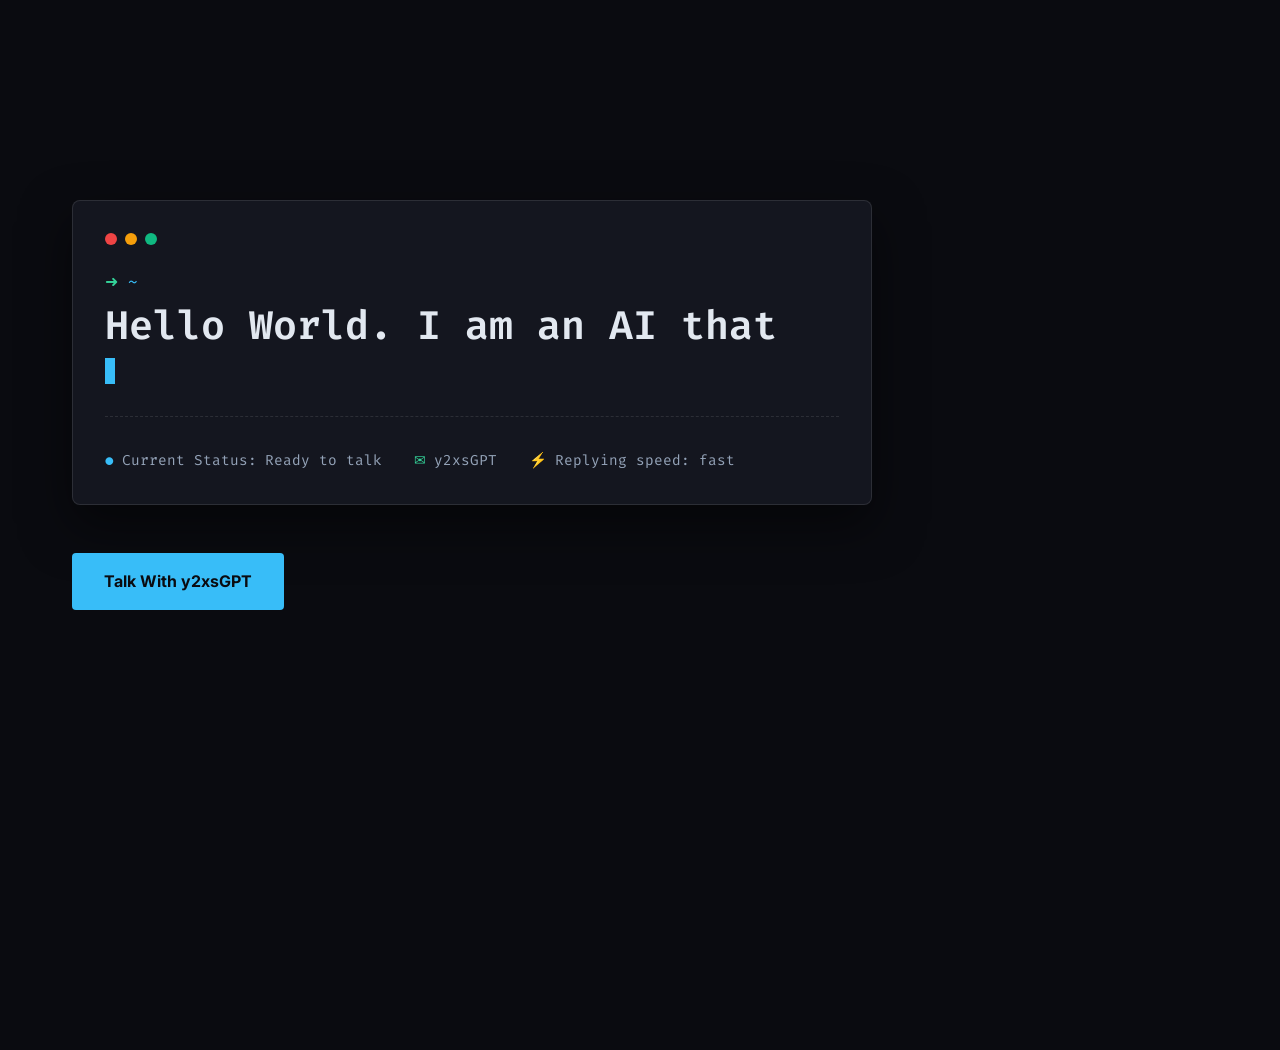
<file: Index.html>
<!DOCTYPE html>
<html lang="en">
<head>
    <meta charset="UTF-8">
    <meta name="viewport" content="width=device-width, initial-scale=1.0">
    <title>y2xsGPT</title>
    
    <link href="https://fonts.googleapis.com/css2?family=Fira+Code:wght@300;400;600&family=Inter:wght@400;600;800&display=swap" rel="stylesheet">

    <style>
        /* * CORE ARCHITECTURE (CSS Variables)
         * Easy theming and maintainability.
         */
        :root {
            --bg-core: #0a0b10;
            --bg-card: #14161f;
            --bg-highlight: #1c1f2b;
            
            --text-primary: #e2e8f0;
            --text-secondary: #94a3b8;
            --text-accent: #38bdf8; /* Cyan */
            --text-success: #34d399; /* Green */
            
            --font-main: 'Inter', sans-serif;
            --font-code: 'Fira Code', monospace;
            
            --easing: cubic-bezier(0.23, 1, 0.32, 1);
            --primary-neon: #00f3ff;   /* Cyan */
            --secondary-neon: #bc13fe;
        }

        /* RESET & BASE */
        * { box-sizing: border-box; margin: 0; padding: 0; }
        
        html { 
            scroll-behavior: smooth; 
            background-color: var(--bg-core);
            color: var(--text-primary);
        }

        body {
            font-family: var(--font-main);
            line-height: 1.6;
            overflow-x: hidden;
        }

        a { text-decoration: none; color: inherit; transition: color 0.2s; }
        ul { list-style: none; }
        button { cursor: pointer; border: none; background: none; font-family: inherit; }

        /* * UTILITIES
         * Performance optimized classes
         */
        .container {
            margin: 0 auto;
            padding: 0 2rem;
            max-width: 1200px;
        }

        .mono { font-family: var(--font-code); }
        .text-accent { color: var(--text-accent); }
        .text-success { color: var(--text-success); }

        /* * SECTION: HERO (Terminal Style)
         */
        .hero {
            min-height: 90vh;
            display: flex;
            flex-direction: column;
            justify-content: center;
            position: relative;
        }

        .terminal-window {
            background: var(--bg-card);
            border: 1px solid rgba(255,255,255,0.1);
            border-radius: 8px;
            padding: 2rem;
            box-shadow: 0 20px 50px rgba(0,0,0,0.5);
            max-width: 800px;
            width: 100%;
        }

        .terminal-header {
            display: flex;
            gap: 8px;
            margin-bottom: 1.5rem;
        }

        .dot { width: 12px; height: 12px; border-radius: 50%; }
        .red { background: #ef4444; }
        .yellow { background: #f59e0b; }
        .green { background: #10b981; }

        .typewriter-text {
            font-size: clamp(1.5rem, 4vw, 2.5rem);
            font-weight: 600;
            min-height: 3.2rem;
            display: block;
        }

        .cursor {
            display: inline-block;
            width: 10px;
            background-color: var(--text-accent);
            animation: blink 1s infinite;
        }

        @keyframes blink { 0%, 100% { opacity: 1; } 50% { opacity: 0; } }

        .status-bar {
            margin-top: 2rem;
            padding-top: 2rem;
            border-top: 1px dashed rgba(255,255,255,0.1);
            display: flex;
            gap: 2rem;
            flex-wrap: wrap;
        }

        .status-item {
            font-size: 0.9rem;
            color: var(--text-secondary);
            display: flex;
            align-items: center;
            gap: 0.5rem;
        }

        .hero-cta {
            margin-top: 3rem;
        }

        .btn-primary {
            background: var(--text-accent);
            color: var(--bg-core);
            padding: 1rem 2rem;
            font-weight: bold;
            border-radius: 4px;
            transition: transform 0.2s var(--easing);
            display: inline-block;
        }

        .btn-primary:hover {
            transform: scaleY(1.1);
            transform: rotate(30);
            background-color: white;
            box-shadow: 0 0 15px var(--primary-neon,);
        }

        /* * SECTION: PROJECT ENGINE (Grid & Filters)
         */
        #projects {
            padding: 5rem 0;
            scroll-padding-top: 150 px;
        }

        .filter-bar {
            display: flex;
            gap: 1rem;
            margin-bottom: 3rem;
            flex-wrap: wrap;
        }

        .filter-btn {
            padding: 0.5rem 1rem;
            border: 1px solid rgba(255,255,255,0.1);
            color: var(--text-secondary);
            border-radius: 20px;
            font-size: 0.85rem;
            transition: all 0.3s ease;
        }

        .filter-btn.active, .filter-btn:hover {
            background: rgba(56, 189, 248, 0.1);
            color: var(--text-accent);
            border-color: var(--text-accent);
        }

        .project-grid {
            display: grid;
            grid-template-columns: repeat(auto-fill, minmax(320px, 1fr));
            gap: 2rem;
        }

        /* CARD COMPONENT */
        .project-card {
            background: var(--bg-card);
            border: 1px solid rgba(255,255,255,0.05);
            border-radius: 8px;
            padding: 2rem;
            transition: transform 0.3s var(--easing), box-shadow 0.3s var(--easing);
            display: flex;
            flex-direction: column;
            position: relative;
            overflow: hidden;
        }

        /* Performance: Hardware Acceleration hint */
        .project-card:hover {
            transform: translateY(-5px);
            box-shadow: 0 10px 30px rgba(0,0,0,0.3);
            border-color: var(--text-accent);
        }

        .card-header {
            display: flex;
            justify-content: space-between;
            align-items: flex-start;
            margin-bottom: 1rem;
        }

        .folder-icon { width: 40px; height: 40px; color: var(--text-accent); }
        
        .card-links { display: flex; gap: 1rem; }
        .card-links a:hover { color: var(--text-accent); }

        .project-title {
            font-size: 1.5rem;
            font-weight: 600;
            margin-bottom: 0.5rem;
            color: var(--text-primary);
        }

        .project-desc {
            color: var(--text-secondary);
            font-size: 0.95rem;
            margin-bottom: 1.5rem;
            flex-grow: 1;
        }

        .tech-stack {
            display: flex;
            gap: 0.8rem;
            flex-wrap: wrap;
            font-size: 0.8rem;
            margin-bottom: 1.5rem;
        }

        .tech-tag {
            font-family: var(--font-code);
            color: var(--text-secondary);
        }

        .breakdown-btn {
            width: 100%;
            padding: 0.8rem;
            background: rgba(255,255,255,0.03);
            color: var(--text-primary);
            font-size: 0.9rem;
            border-radius: 4px;
            transition: background 0.2s;
        }

        .breakdown-btn:hover {
            background: rgba(255,255,255,0.08);
        }

        /* * COMPONENT: MODAL (Dialog)
         */
        dialog {
            background: var(--bg-highlight);
            color: var(--text-primary);
            border: 1px solid var(--text-accent);
            border-radius: 8px;
            padding: 2rem;
            max-width: 600px;
            width: 90%;
            margin: auto;
            box-shadow: 0 0 50px rgba(0,0,0,0.8);
        }

        dialog::backdrop {
            background: rgba(0,0,0,0.8);
            backdrop-filter: blur(4px);
        }

        .modal-grid {
            display: grid;
            gap: 1.5rem;
            margin-top: 1rem;
        }

        .modal-section h4 {
            color: var(--text-accent);
            font-family: var(--font-code);
            font-size: 0.9rem;
            margin-bottom: 0.5rem;
            text-transform: uppercase;
        }

        .code-snippet {
            background: #000;
            padding: 1rem;
            border-radius: 4px;
            font-family: var(--font-code);
            font-size: 0.85rem;
            color: var(--text-success);
            overflow-x: auto;
        }

        .close-modal {
            position: absolute;
            top: 1rem;
            right: 1rem;
            font-size: 1.5rem;
            color: var(--text-secondary);
        }

        /* TOAST NOTIFICATION */
        .toast {
            position: fixed;
            bottom: 2rem;
            right: 2rem;
            background: var(--text-accent);
            color: var(--bg-core);
            padding: 1rem 2rem;
            border-radius: 4px;
            font-weight: bold;
            opacity: 0;
            transform: translateY(20px);
            transition: all 0.3s ease;
            pointer-events: none;
        }
        .toast.show { opacity: 1; transform: translateY(0); }

        /* Responsive */
        @media (max-width: 768px) {
            .typewriter-text { font-size: 1.5rem; }
        }
    </style>
</head>
<body>

    <section class="container hero">
        <div class="terminal-window">
            <div class="terminal-header">
                <div class="dot red"></div>
                <div class="dot yellow"></div>
                <div class="dot green"></div>
            </div>
            
            <div class="mono">
                <span class="text-success">➜</span> <span class="text-accent">~</span> <span id="typewriter" class="typewriter-text"></span><span class="cursor">&nbsp;</span>
            </div>

            <div class="status-bar mono">
                <div class="status-item">
                    <span class="text-accent">●</span> Current Status: <span class="text-primary">Ready to talk</span>
                </div>
                <div class="status-item" id="copy-email">
                    <span class="text-success">✉</span> y2xsGPT
                </div>
                <div class="status-item">
                    <span class="text-accent">⚡</span> Replying speed: fast
                </div>
            </div>
        </div>

        <div class="hero-cta">
            <a href="./Ai.html" target="_blank" rel="nofollow noopener noreferrer" class="btn-primary">Talk With y2xsGPT</a>
        </div>
    </section>

    <main id="projects" class="container">
        <div class="section-header" style="margin-bottom: 2rem;">
        </div>

        <div id="filter-container" class="filter-bar">
            </div>

        <div id="project-grid" class="project-grid">
            </div>
    </main>

    <dialog id="tech-modal">
        <button class="close-modal" id="close-modal">&times;</button>
        <h3 id="modal-title" class="project-title"></h3>

            </div>
        </div>
    </dialog>

    <script>

        /*
        ========================================
        2. TYPEWRITER EFFECT
        ========================================
        */
        const typeText = "Hello World. I am an AI that will chat with you. :)";
        const typeElement = document.getElementById('typewriter');
        let typeIndex = 0;

        function typeWriter() {
            if (typeIndex < typeText.length) {
                typeElement.innerHTML += typeText.charAt(typeIndex);
                typeIndex++;
                setTimeout(typeWriter, 50); // Typing speed
            }
        }
        
        // Start typing on load
        window.onload = typeWriter;

        function renderProjects(filterTag) {
            grid.innerHTML = ''; // Clear grid
            
            const filtered = filterTag === 'All' 
                ? projects 
                : projects.filter(p => p.tags.includes(filterTag));

            // Use DocumentFragment for performance (single reflow)
            const fragment = document.createDocumentFragment();

            filtered.forEach(project => {
                const card = document.createElement('article');
                card.className = 'project-card';
                card.innerHTML = `
    
                        ${project.tags.map(tag => `<span class="tech-tag">#${tag}</span>`).join('')}
                `;
                fragment.appendChild(card);
            });
            grid.appendChild(fragment);
        }

        // Filter Logic
        function filterProjects(tag, btnElement) {
            // Update UI
            document.querySelectorAll('.filter-btn').forEach(b => b.classList.remove('active'));
            btnElement.classList.add('active');
            
            // Re-render
            renderProjects(tag);
        }

        // Initial Render
        renderProjects('All');

        /*
        ========================================
        4. MODAL LOGIC
        ========================================
        */
        const modal = document.getElementById('tech-modal');
        const closeModal = document.getElementById('close-modal');

        function openModal(projectId) {
            const project = projects.find(p => p.id === projectId);
            
            document.getElementById('modal-title').textContent = project.title;
            document.getElementById('modal-challenge').textContent = project.breakdown.challenge;
            document.getElementById('modal-solution').textContent = project.breakdown.solution;
            document.getElementById('modal-snippet').textContent = project.breakdown.snippet;
            
            modal.showModal();
        }

        closeModal.onclick = () => modal.close();

        // Close when clicking outside
        modal.addEventListener('click', (e) => {
            const rect = modal.getBoundingClientRect();
            const isInDialog = (rect.top <= e.clientY && e.clientY <= rect.top + rect.height
                && rect.left <= e.clientX && e.clientX <= rect.left + rect.width);
            if (!isInDialog) {
                modal.close();
            }
        });

        /*
        ========================================
        5. UTILITIES (Copy to Clipboard)
        ========================================
        */

        function showToast() {
            toast.classList.add('show');
            setTimeout(() => {
                toast.classList.remove('show');
            }, 3000);
        }
    </script>
</body>
</html>
</file>
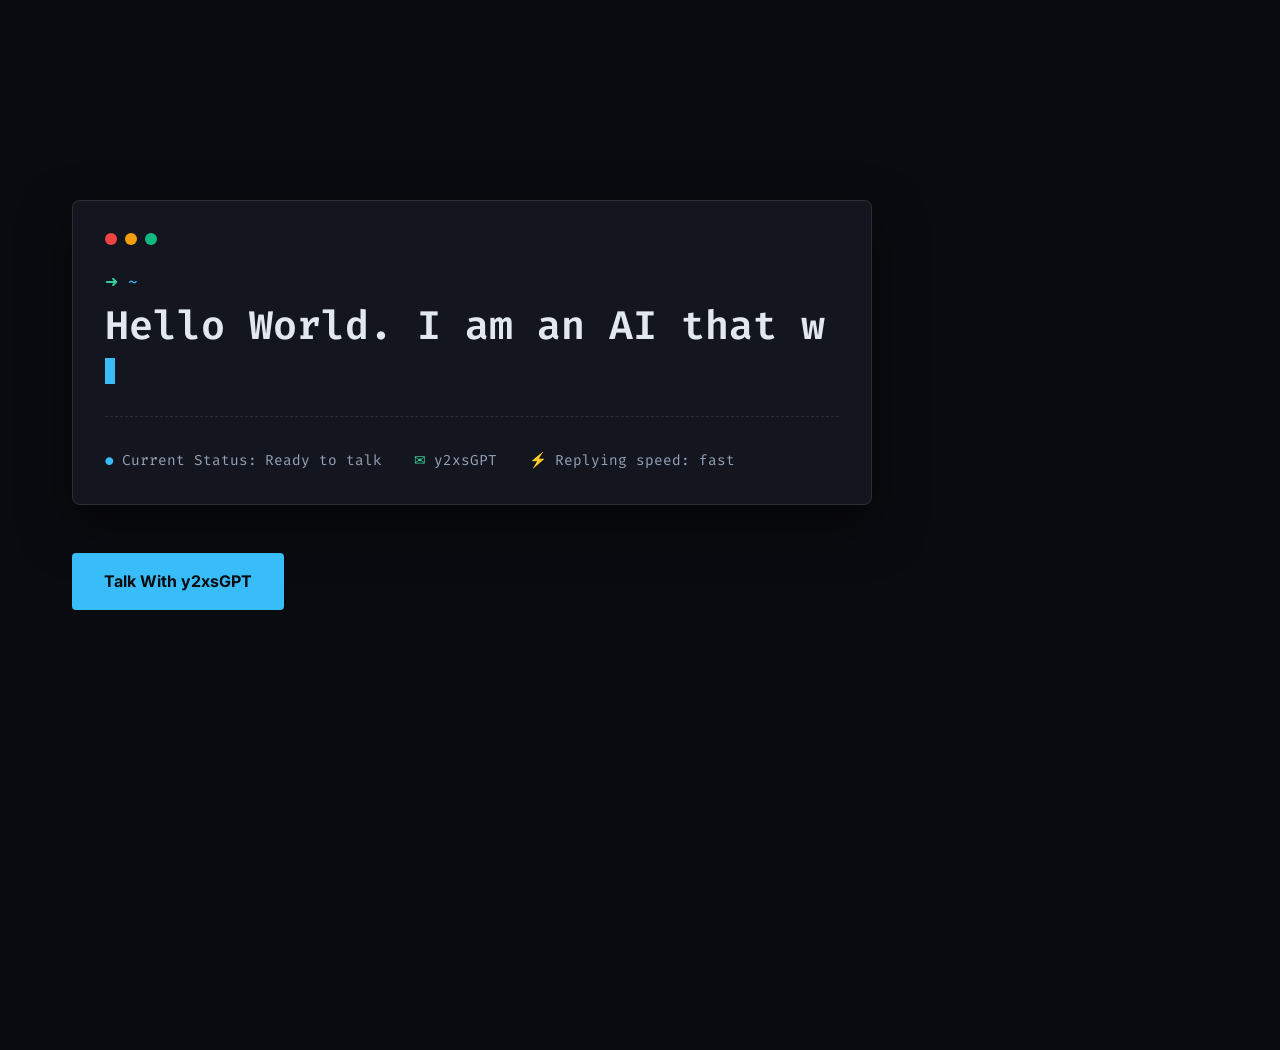
<file: index.html>
<!DOCTYPE html>
<html lang="en">
<head>
    <meta charset="UTF-8">
    <meta name="viewport" content="width=device-width, initial-scale=1.0">
    <title>y2xsGPT</title>
    
    <link href="https://fonts.googleapis.com/css2?family=Fira+Code:wght@300;400;600&family=Inter:wght@400;600;800&display=swap" rel="stylesheet">

    <style>
        /* * CORE ARCHITECTURE (CSS Variables)
         * Easy theming and maintainability.
         */
        :root {
            --bg-core: #0a0b10;
            --bg-card: #14161f;
            --bg-highlight: #1c1f2b;
            
            --text-primary: #e2e8f0;
            --text-secondary: #94a3b8;
            --text-accent: #38bdf8; /* Cyan */
            --text-success: #34d399; /* Green */
            
            --font-main: 'Inter', sans-serif;
            --font-code: 'Fira Code', monospace;
            
            --easing: cubic-bezier(0.23, 1, 0.32, 1);
            --primary-neon: #00f3ff;   /* Cyan */
            --secondary-neon: #bc13fe;
        }

        /* RESET & BASE */
        * { box-sizing: border-box; margin: 0; padding: 0; }
        
        html { 
            scroll-behavior: smooth; 
            background-color: var(--bg-core);
            color: var(--text-primary);
        }

        body {
            font-family: var(--font-main);
            line-height: 1.6;
            overflow-x: hidden;
        }

        a { text-decoration: none; color: inherit; transition: color 0.2s; }
        ul { list-style: none; }
        button { cursor: pointer; border: none; background: none; font-family: inherit; }

        /* * UTILITIES
         * Performance optimized classes
         */
        .container {
            margin: 0 auto;
            padding: 0 2rem;
            max-width: 1200px;
        }

        .mono { font-family: var(--font-code); }
        .text-accent { color: var(--text-accent); }
        .text-success { color: var(--text-success); }

        /* * SECTION: HERO (Terminal Style)
         */
        .hero {
            min-height: 90vh;
            display: flex;
            flex-direction: column;
            justify-content: center;
            position: relative;
        }

        .terminal-window {
            background: var(--bg-card);
            border: 1px solid rgba(255,255,255,0.1);
            border-radius: 8px;
            padding: 2rem;
            box-shadow: 0 20px 50px rgba(0,0,0,0.5);
            max-width: 800px;
            width: 100%;
        }

        .terminal-header {
            display: flex;
            gap: 8px;
            margin-bottom: 1.5rem;
        }

        .dot { width: 12px; height: 12px; border-radius: 50%; }
        .red { background: #ef4444; }
        .yellow { background: #f59e0b; }
        .green { background: #10b981; }

        .typewriter-text {
            font-size: clamp(1.5rem, 4vw, 2.5rem);
            font-weight: 600;
            min-height: 3.2rem;
            display: block;
        }

        .cursor {
            display: inline-block;
            width: 10px;
            background-color: var(--text-accent);
            animation: blink 1s infinite;
        }

        @keyframes blink { 0%, 100% { opacity: 1; } 50% { opacity: 0; } }

        .status-bar {
            margin-top: 2rem;
            padding-top: 2rem;
            border-top: 1px dashed rgba(255,255,255,0.1);
            display: flex;
            gap: 2rem;
            flex-wrap: wrap;
        }

        .status-item {
            font-size: 0.9rem;
            color: var(--text-secondary);
            display: flex;
            align-items: center;
            gap: 0.5rem;
        }

        .hero-cta {
            margin-top: 3rem;
        }

        .btn-primary {
            background: var(--text-accent);
            color: var(--bg-core);
            padding: 1rem 2rem;
            font-weight: bold;
            border-radius: 4px;
            transition: transform 0.2s var(--easing);
            display: inline-block;
        }

        .btn-primary:hover {
            transform: scaleY(1.1);
            transform: rotate(30);
            background-color: white;
            box-shadow: 0 0 15px var(--primary-neon,);
        }

        /* * SECTION: PROJECT ENGINE (Grid & Filters)
         */
        #projects {
            padding: 5rem 0;
            scroll-padding-top: 150 px;
        }

        .filter-bar {
            display: flex;
            gap: 1rem;
            margin-bottom: 3rem;
            flex-wrap: wrap;
        }

        .filter-btn {
            padding: 0.5rem 1rem;
            border: 1px solid rgba(255,255,255,0.1);
            color: var(--text-secondary);
            border-radius: 20px;
            font-size: 0.85rem;
            transition: all 0.3s ease;
        }

        .filter-btn.active, .filter-btn:hover {
            background: rgba(56, 189, 248, 0.1);
            color: var(--text-accent);
            border-color: var(--text-accent);
        }

        .project-grid {
            display: grid;
            grid-template-columns: repeat(auto-fill, minmax(320px, 1fr));
            gap: 2rem;
        }

        /* CARD COMPONENT */
        .project-card {
            background: var(--bg-card);
            border: 1px solid rgba(255,255,255,0.05);
            border-radius: 8px;
            padding: 2rem;
            transition: transform 0.3s var(--easing), box-shadow 0.3s var(--easing);
            display: flex;
            flex-direction: column;
            position: relative;
            overflow: hidden;
        }

        /* Performance: Hardware Acceleration hint */
        .project-card:hover {
            transform: translateY(-5px);
            box-shadow: 0 10px 30px rgba(0,0,0,0.3);
            border-color: var(--text-accent);
        }

        .card-header {
            display: flex;
            justify-content: space-between;
            align-items: flex-start;
            margin-bottom: 1rem;
        }

        .folder-icon { width: 40px; height: 40px; color: var(--text-accent); }
        
        .card-links { display: flex; gap: 1rem; }
        .card-links a:hover { color: var(--text-accent); }

        .project-title {
            font-size: 1.5rem;
            font-weight: 600;
            margin-bottom: 0.5rem;
            color: var(--text-primary);
        }

        .project-desc {
            color: var(--text-secondary);
            font-size: 0.95rem;
            margin-bottom: 1.5rem;
            flex-grow: 1;
        }

        .tech-stack {
            display: flex;
            gap: 0.8rem;
            flex-wrap: wrap;
            font-size: 0.8rem;
            margin-bottom: 1.5rem;
        }

        .tech-tag {
            font-family: var(--font-code);
            color: var(--text-secondary);
        }

        .breakdown-btn {
            width: 100%;
            padding: 0.8rem;
            background: rgba(255,255,255,0.03);
            color: var(--text-primary);
            font-size: 0.9rem;
            border-radius: 4px;
            transition: background 0.2s;
        }

        .breakdown-btn:hover {
            background: rgba(255,255,255,0.08);
        }

        /* * COMPONENT: MODAL (Dialog)
         */
        dialog {
            background: var(--bg-highlight);
            color: var(--text-primary);
            border: 1px solid var(--text-accent);
            border-radius: 8px;
            padding: 2rem;
            max-width: 600px;
            width: 90%;
            margin: auto;
            box-shadow: 0 0 50px rgba(0,0,0,0.8);
        }

        dialog::backdrop {
            background: rgba(0,0,0,0.8);
            backdrop-filter: blur(4px);
        }

        .modal-grid {
            display: grid;
            gap: 1.5rem;
            margin-top: 1rem;
        }

        .modal-section h4 {
            color: var(--text-accent);
            font-family: var(--font-code);
            font-size: 0.9rem;
            margin-bottom: 0.5rem;
            text-transform: uppercase;
        }

        .code-snippet {
            background: #000;
            padding: 1rem;
            border-radius: 4px;
            font-family: var(--font-code);
            font-size: 0.85rem;
            color: var(--text-success);
            overflow-x: auto;
        }

        .close-modal {
            position: absolute;
            top: 1rem;
            right: 1rem;
            font-size: 1.5rem;
            color: var(--text-secondary);
        }

        /* TOAST NOTIFICATION */
        .toast {
            position: fixed;
            bottom: 2rem;
            right: 2rem;
            background: var(--text-accent);
            color: var(--bg-core);
            padding: 1rem 2rem;
            border-radius: 4px;
            font-weight: bold;
            opacity: 0;
            transform: translateY(20px);
            transition: all 0.3s ease;
            pointer-events: none;
        }
        .toast.show { opacity: 1; transform: translateY(0); }

        /* Responsive */
        @media (max-width: 768px) {
            .typewriter-text { font-size: 1.5rem; }
        }
    </style>
</head>
<body>

    <section class="container hero">
        <div class="terminal-window">
            <div class="terminal-header">
                <div class="dot red"></div>
                <div class="dot yellow"></div>
                <div class="dot green"></div>
            </div>
            
            <div class="mono">
                <span class="text-success">➜</span> <span class="text-accent">~</span> <span id="typewriter" class="typewriter-text"></span><span class="cursor">&nbsp;</span>
            </div>

            <div class="status-bar mono">
                <div class="status-item">
                    <span class="text-accent">●</span> Current Status: <span class="text-primary">Ready to talk</span>
                </div>
                <div class="status-item" id="copy-email">
                    <span class="text-success">✉</span> y2xsGPT
                </div>
                <div class="status-item">
                    <span class="text-accent">⚡</span> Replying speed: fast
                </div>
            </div>
        </div>

        <div class="hero-cta">
            <a href="./Ai.html" target="_blank" rel="nofollow noopener noreferrer" class="btn-primary">Talk With y2xsGPT</a>
        </div>
    </section>

    <main id="projects" class="container">
        <div class="section-header" style="margin-bottom: 2rem;">
        </div>

        <div id="filter-container" class="filter-bar">
            </div>

        <div id="project-grid" class="project-grid">
            </div>
    </main>

    <dialog id="tech-modal">
        <button class="close-modal" id="close-modal">&times;</button>
        <h3 id="modal-title" class="project-title"></h3>

            </div>
        </div>
    </dialog>

    <script>

        /*
        ========================================
        2. TYPEWRITER EFFECT
        ========================================
        */
        const typeText = "Hello World. I am an AI that will chat with you. :)";
        const typeElement = document.getElementById('typewriter');
        let typeIndex = 0;

        function typeWriter() {
            if (typeIndex < typeText.length) {
                typeElement.innerHTML += typeText.charAt(typeIndex);
                typeIndex++;
                setTimeout(typeWriter, 50); // Typing speed
            }
        }
        
        // Start typing on load
        window.onload = typeWriter;

        function renderProjects(filterTag) {
            grid.innerHTML = ''; // Clear grid
            
            const filtered = filterTag === 'All' 
                ? projects 
                : projects.filter(p => p.tags.includes(filterTag));

            // Use DocumentFragment for performance (single reflow)
            const fragment = document.createDocumentFragment();

            filtered.forEach(project => {
                const card = document.createElement('article');
                card.className = 'project-card';
                card.innerHTML = `
    
                        ${project.tags.map(tag => `<span class="tech-tag">#${tag}</span>`).join('')}
                `;
                fragment.appendChild(card);
            });
            grid.appendChild(fragment);
        }

        // Filter Logic
        function filterProjects(tag, btnElement) {
            // Update UI
            document.querySelectorAll('.filter-btn').forEach(b => b.classList.remove('active'));
            btnElement.classList.add('active');
            
            // Re-render
            renderProjects(tag);
        }

        // Initial Render
        renderProjects('All');

        /*
        ========================================
        4. MODAL LOGIC
        ========================================
        */
        const modal = document.getElementById('tech-modal');
        const closeModal = document.getElementById('close-modal');

        function openModal(projectId) {
            const project = projects.find(p => p.id === projectId);
            
            document.getElementById('modal-title').textContent = project.title;
            document.getElementById('modal-challenge').textContent = project.breakdown.challenge;
            document.getElementById('modal-solution').textContent = project.breakdown.solution;
            document.getElementById('modal-snippet').textContent = project.breakdown.snippet;
            
            modal.showModal();
        }

        closeModal.onclick = () => modal.close();

        // Close when clicking outside
        modal.addEventListener('click', (e) => {
            const rect = modal.getBoundingClientRect();
            const isInDialog = (rect.top <= e.clientY && e.clientY <= rect.top + rect.height
                && rect.left <= e.clientX && e.clientX <= rect.left + rect.width);
            if (!isInDialog) {
                modal.close();
            }
        });

        /*
        ========================================
        5. UTILITIES (Copy to Clipboard)
        ========================================
        */

        function showToast() {
            toast.classList.add('show');
            setTimeout(() => {
                toast.classList.remove('show');
            }, 3000);
        }
    </script>
</body>
</html>
</file>
